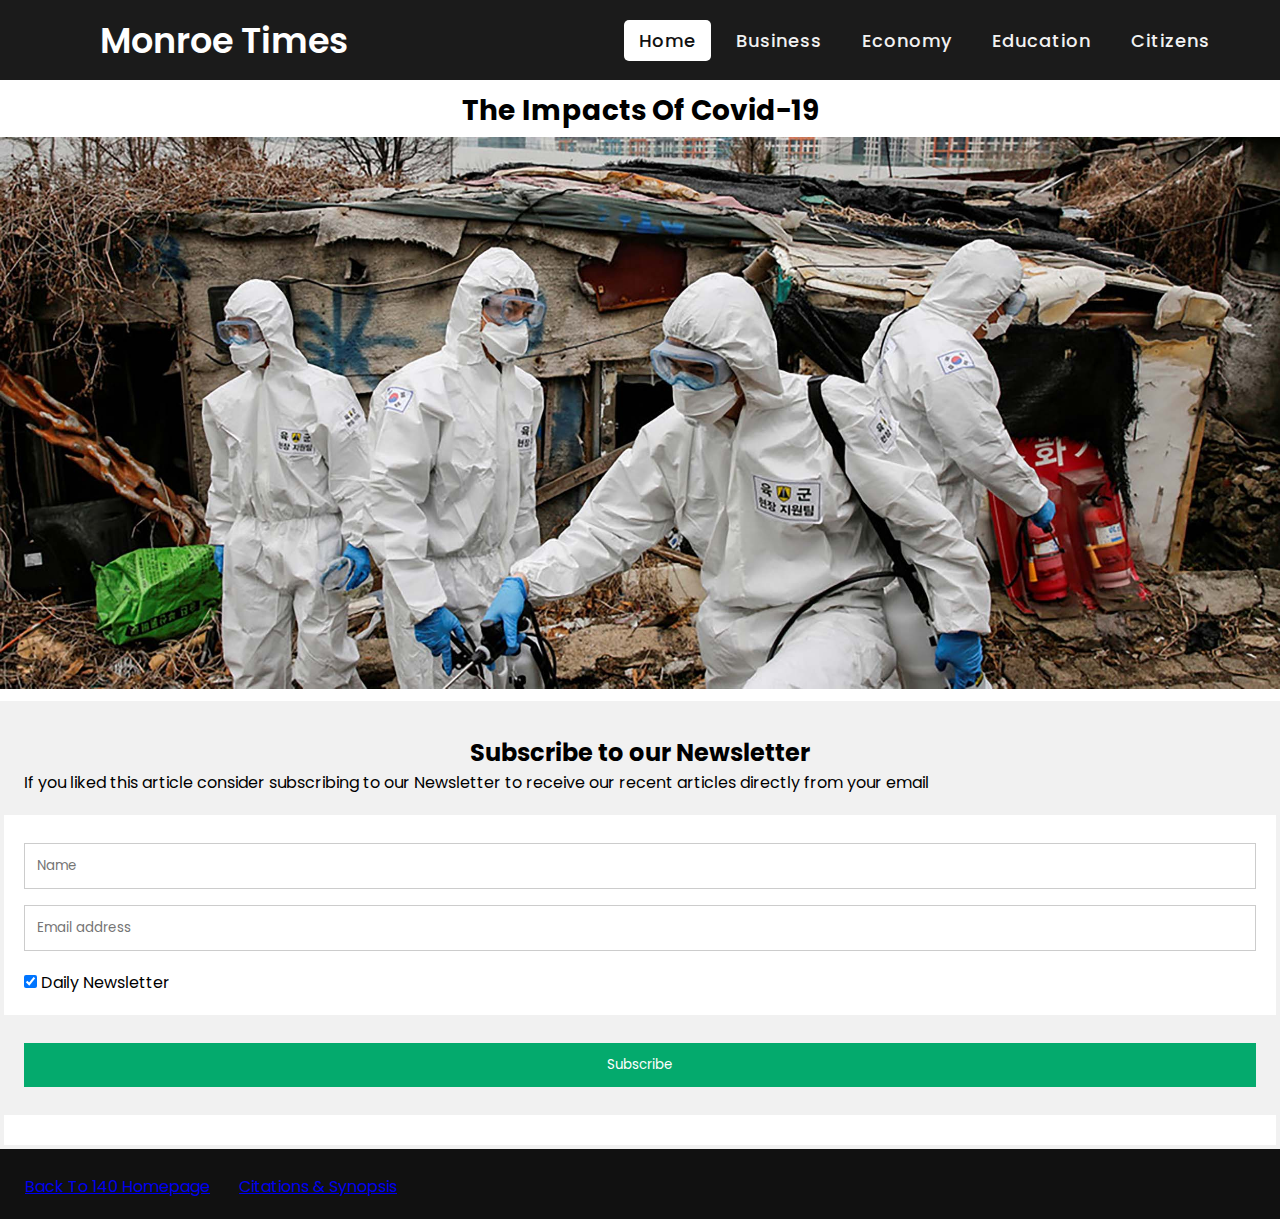
<file: index.html>
<!DOCTYPE html>
<html lang="en">
   <head>
      <meta charset="utf-8">
      <title>Impacts Of Covid Homepage</title>
      <meta name="viewport" content="width=device-width, initial-scale=1.0">
      <link rel="stylesheet" href="assets/css/styles.css">
      <link rel="stylesheet" href="https://cdnjs.cloudflare.com/ajax/libs/font-awesome/5.15.3/css/all.min.css">
   </head>

   <body>
      <nav>
         <div class="logo">
            Monroe Times
         </div>
         <input type="checkbox" id="click" class="menu_Checkbox">
         <label for="click" class="menu-btn">
            <i class="fas fa-bars"></i>
         </label>
         <ul>
            <li><a class="active" href="#">Home</a></li>
            <li><a href="Business/index.html">Business</a></li>
            <li><a href="Economy/index.html">Economy</a></li>
            <li><a href="Education/index.html">Education</a></li>
            <li><a href="Citizens/index.html">Citizens</a></li>
         </ul>
      </nav>

      <div>
         <h1 class="title">The Impacts Of Covid-19</h1>
         <picture>
            <img src="assets/images/main.jpeg" alt="The Impacts Of A Major Disease" class="responsive">
         </picture>
      </div>

      <form action="Subsc.php" method="post">
         <div class="containerSub">
            <h2>Subscribe to our Newsletter</h2>
            <p>If you liked this article consider subscribing to our Newsletter to receive our recent articles directly from your email</p>
         </div>
         <div class="containerSub" style="background-color:white">
            <input type="text" placeholder="Name" name="name" required>
            <input type="text" placeholder="Email address" name="email" required>
            <label>
               <input type="checkbox" checked="checked" name="subscribe"> Daily Newsletter
            </label>
         </div>
         <div class="containerSub">
            <input type="submit" value="Subscribe">
         </div>
      </form>

      <footer>
         <button onclick="topFunction()" id="myBtn" title="Go to top">Top</button>
         <script>
            // Get the button
            let mybutton = document.getElementById("myBtn");
            // When the user scrolls down 20px from the top of the document, show the button
            window.onscroll = function() {scrollFunction()};
            function scrollFunction() {
              if (document.body.scrollTop > 20 || document.documentElement.scrollTop > 20) {
                mybutton.style.display = "block";
              } else {
                mybutton.style.display = "none";
              }
            }
            // When the user clicks on the button, scroll to the top of the document
            function topFunction() {
              document.body.scrollTop = 0;
              document.documentElement.scrollTop = 0;
            }
         </script>
         
         <div class="Home">
            <ul>
               <li class="SecretLink"><a href="../../140_Homepage/index.html">Back To 140 Homepage</a></li>
               <li class="SecretLink"><a href="Citations_Synopsis/index.html">Citations & Synopsis</a></li>
            </ul>
         </div>
      </footer>
   </body>
</html>
</file>
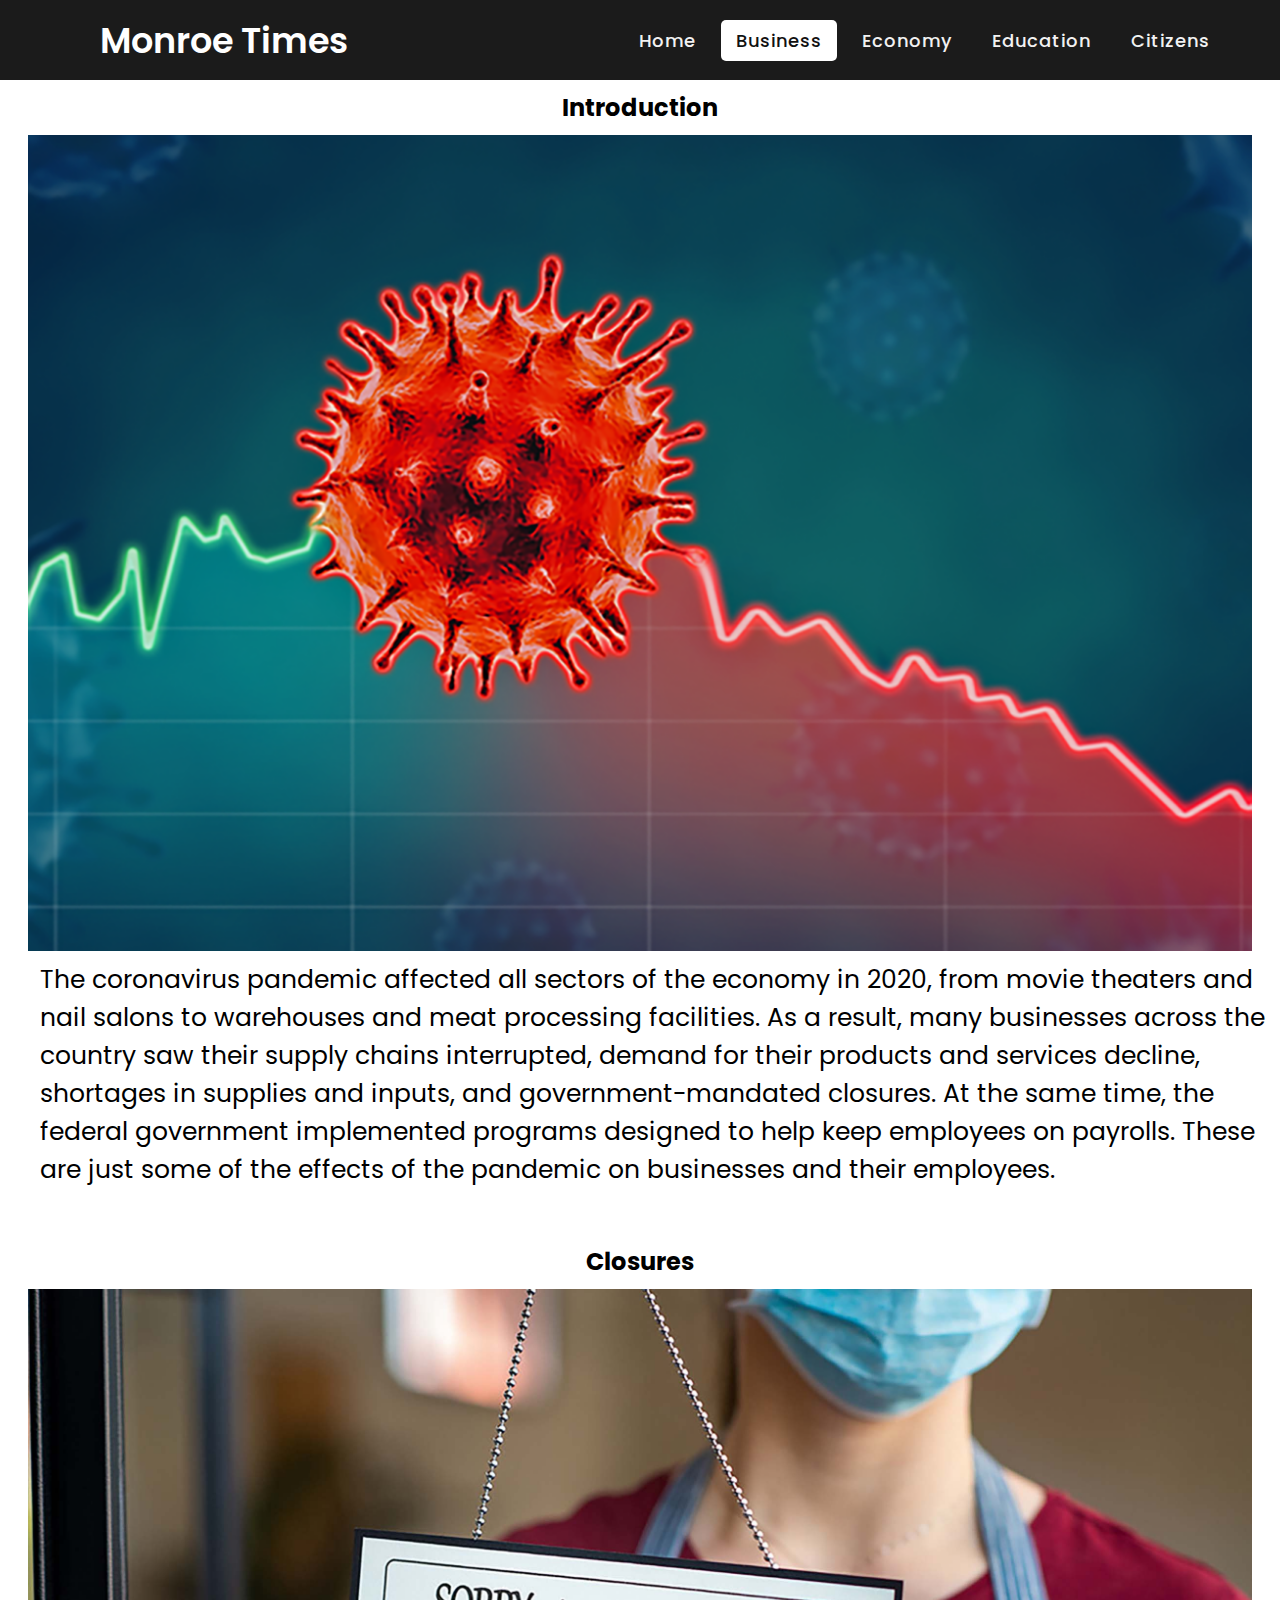
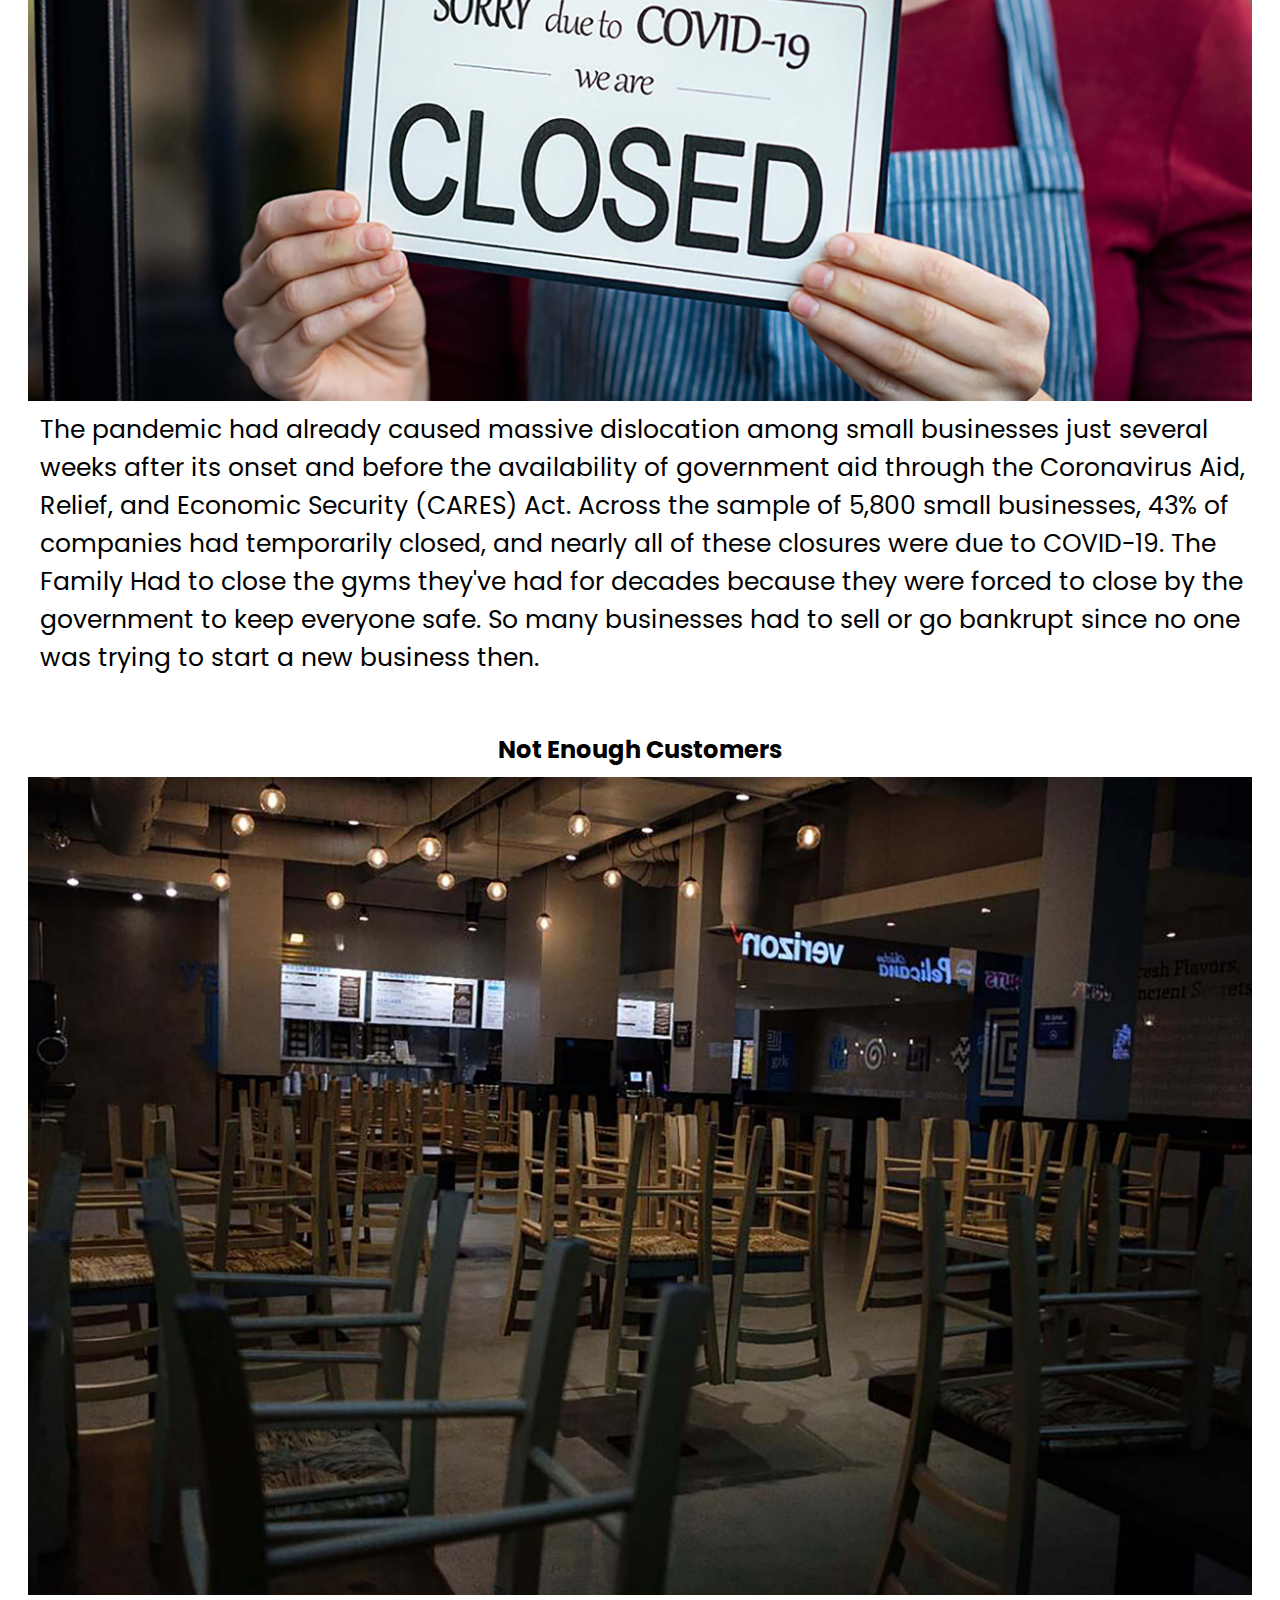
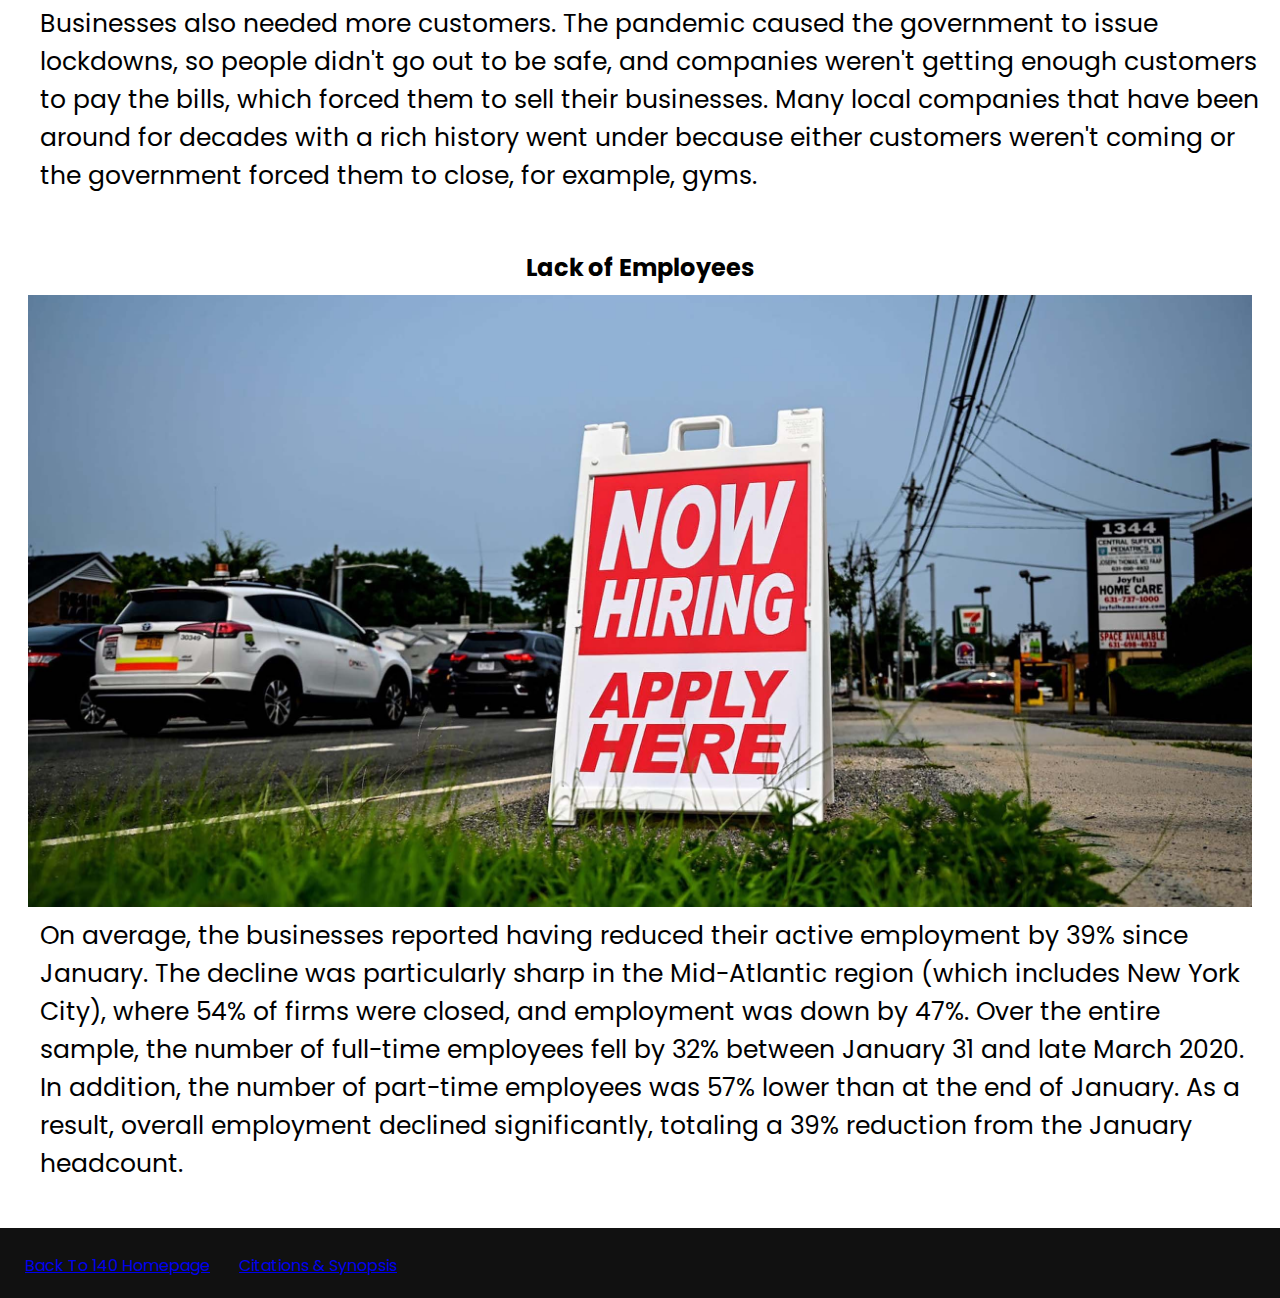
<file: Business/index.html>
<!DOCTYPE html>
<html lang="en">
   <head>
      <meta charset="utf-8">
      <title>Impacts Of Covid On Businesses</title>
      <meta name="viewport" content="width=device-width, initial-scale=1.0">
      <link rel="stylesheet" href="../assets/css/styles.css">
      <link rel="stylesheet" href="https://cdnjs.cloudflare.com/ajax/libs/font-awesome/5.15.3/css/all.min.css">
   </head>
  
   <body>
      <nav>
         <div class="logo">
            Monroe Times
         </div>
         <input type="checkbox" id="click" class="menu_Checkbox">
         <label for="click" class="menu-btn">
         <i class="fas fa-bars"></i>
         </label>
         <ul>
            <li><a href="../index.html">Home</a></li>
            <li><a class="active" href="#">Business</a></li>
            <li><a href="../Economy/index.html">Economy</a></li>
            <li><a href="../Education/index.html">Education</a></li>
            <li><a href="../Citizens/index.html">Citizens</a></li>
         </ul>
      </nav>

      <h2>Introduction</h2>
      <div class='business'>
         <img src="../assets/images/market.jpeg" alt="">
         <p>
            The coronavirus pandemic affected all sectors of the economy in 2020, from movie theaters and 
            nail salons to warehouses and meat processing facilities. As a result, many businesses across 
            the country saw their supply chains interrupted, demand for their products and services decline, 
            shortages in supplies and inputs, and government-mandated closures. At the same time, the federal 
            government implemented programs designed to help keep employees on payrolls. These are just some 
            of the effects of the pandemic on businesses and their employees.
         </p>
      </div>
      <h2>Closures</h2>
      <div class="closures">
         <img src="../assets/images/closure.jpeg" alt="">
         <p>
            The pandemic had already caused massive dislocation among small businesses just several weeks after 
            its onset and before the availability of government aid through the Coronavirus Aid, Relief, and 
            Economic Security (CARES) Act. Across the sample of 5,800 small businesses, 43% of companies had 
            temporarily closed, and nearly all of these closures were due to COVID-19. ​​The Family Had to close 
            the gyms they've had for decades because they were forced to close by the government to keep everyone 
            safe. So many businesses had to sell or go bankrupt since no one was trying to start a new business then.
         </p>
      </div>
      <h2>Not Enough Customers</h2>
      <div class="customers">
         <img src="../assets/images/customers.jpeg" alt="">
         <p>
            Businesses also needed more customers. The pandemic caused the government to issue lockdowns, so people 
            didn't go out to be safe, and companies weren't getting enough customers to pay the bills, which forced 
            them to sell their businesses. Many local companies that have been around for decades with a rich history 
            went under because either customers weren't coming or the government forced them to close, for example, gyms. 
         </p>
      </div>
      <h2>Lack of Employees</h2>
      <div class="employees">
         <img src="../assets/images/employees.jpeg" alt="">
         <p>
            On average, the businesses reported having reduced their active employment by 39% since January. The decline 
            was particularly sharp in the Mid-Atlantic region (which includes New York City), where 54% of firms were 
            closed, and employment was down by 47%. Over the entire sample, the number of full-time employees fell by 
            32% between January 31 and late March 2020. In addition, the number of part-time employees was 57% lower 
            than at the end of January. As a result, overall employment declined significantly, totaling a 39% reduction 
            from the January headcount.
         </p>
      </div>

      <footer>
         <button onclick="topFunction()" id="myBtn" title="Go to top">Top</button>
         <script>
            let mybutton = document.getElementById("myBtn");
            window.onscroll = function() {scrollFunction()};
            function scrollFunction() {
              if (document.body.scrollTop > 20 || document.documentElement.scrollTop > 20) {
                mybutton.style.display = "block";
              } else {
                mybutton.style.display = "none";
              }
            }
            function topFunction() {
              document.body.scrollTop = 0;
              document.documentElement.scrollTop = 0;
            }
         </script>

         <div class="Home">
            <ul>
               <li class="SecretLink"><a href="../../../140_Homepage/index.html">Back To 140 Homepage</a></li>
               <li class="SecretLink"><a href="../Citations_Synopsis/index.html">Citations & Synopsis</a></li>
            </ul>
         </div>
      </footer>
   </body>
</html>
</file>
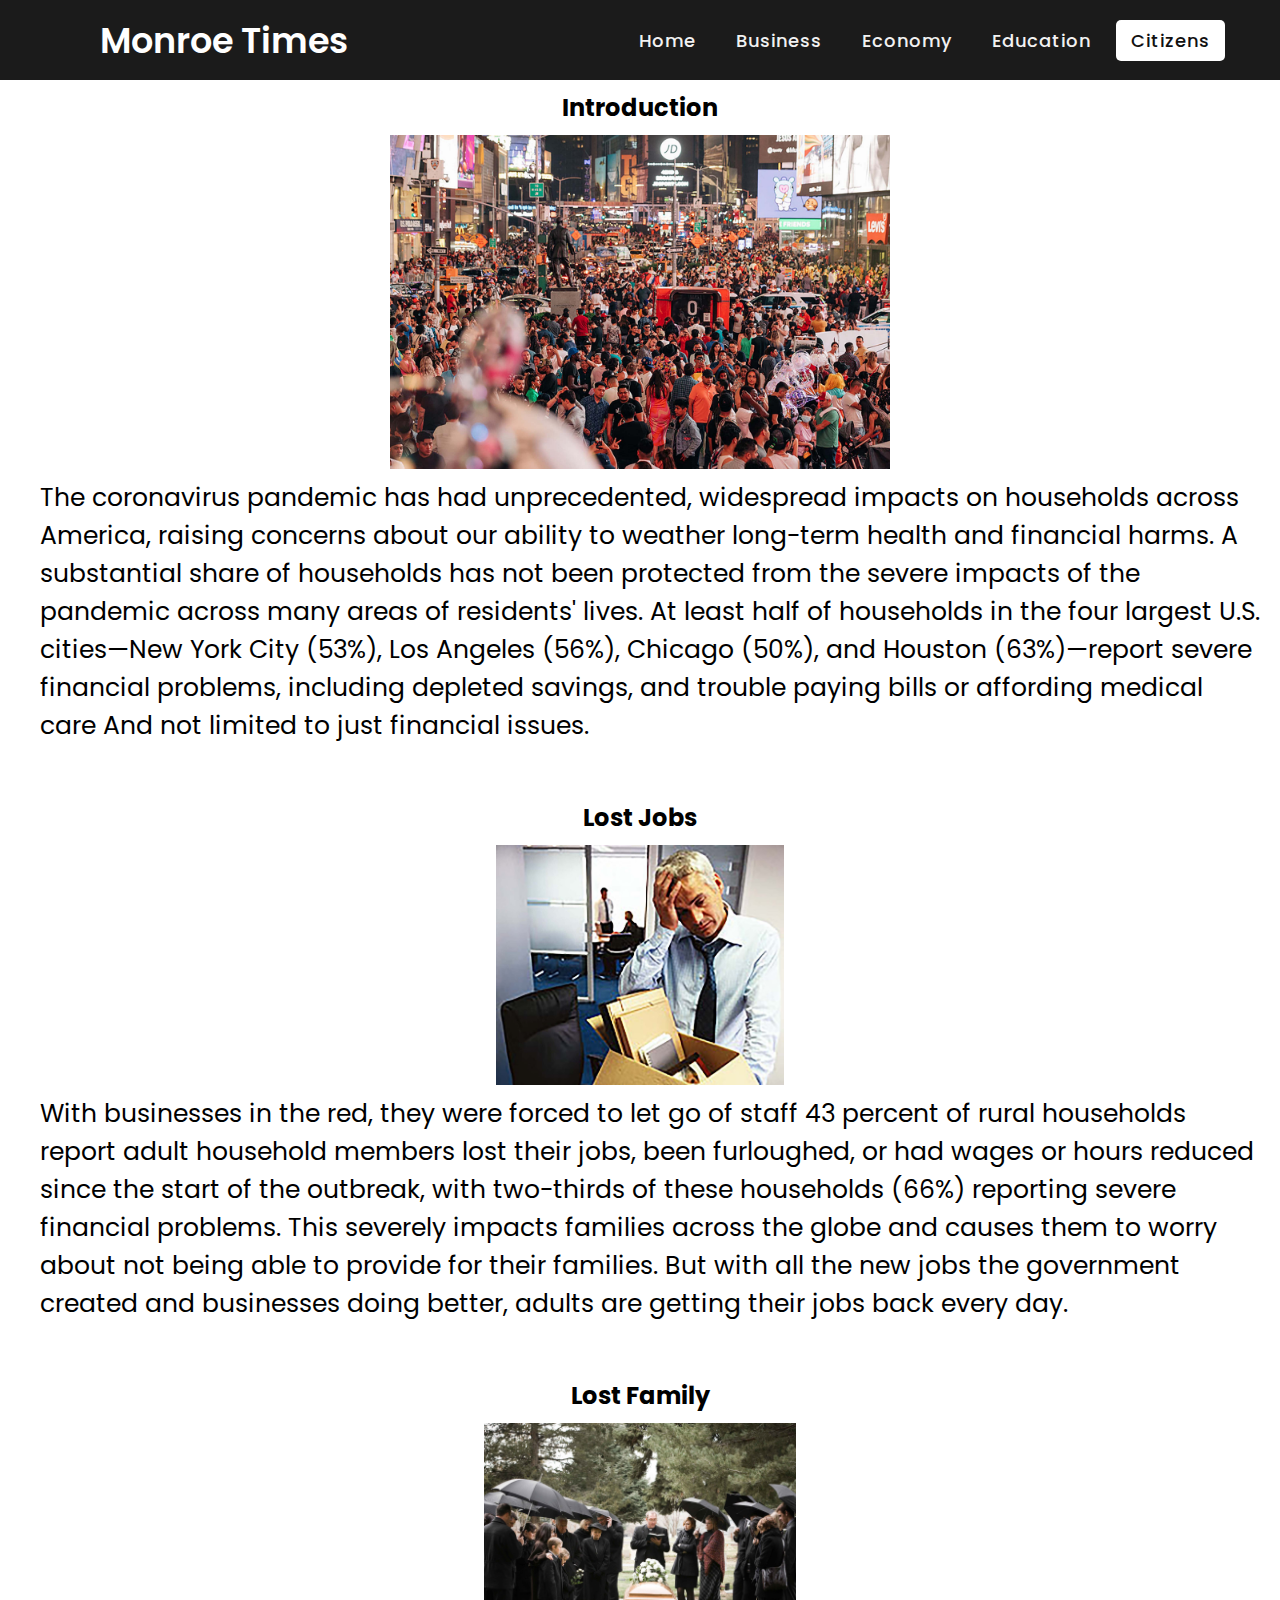
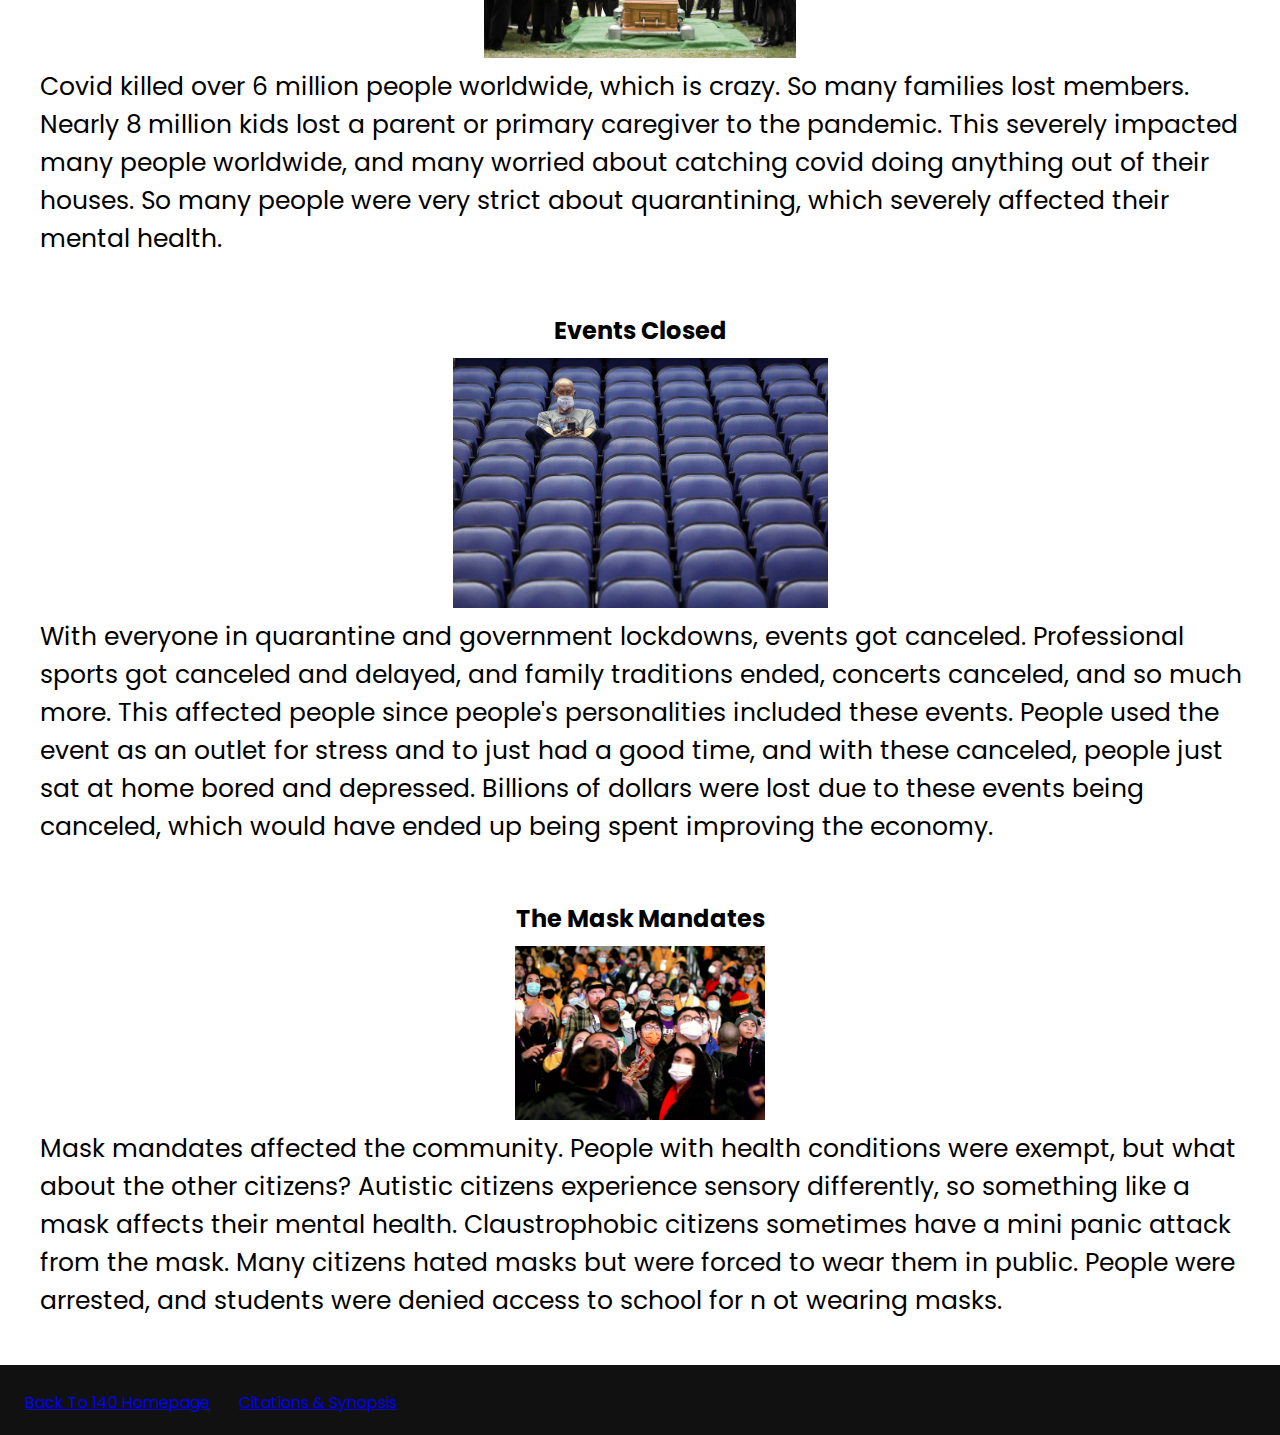
<file: Citizens/index.html>
<!DOCTYPE html>
<html lang="en">
   <head>
      <meta charset="utf-8">
      <title>Impacts Of Covid On Citizens</title>
      <meta name="viewport" content="width=device-width, initial-scale=1.0">
      <link rel="stylesheet" href="../assets/css/styles.css">
      <link rel="stylesheet" href="https://cdnjs.cloudflare.com/ajax/libs/font-awesome/5.15.3/css/all.min.css">
   </head>

   <body>
      <nav>
         <div class="logo">
            Monroe Times
         </div>
         <input type="checkbox" id="click" class="menu_Checkbox">
         <label for="click" class="menu-btn">
         <i class="fas fa-bars"></i>
         </label>
         <ul>
            <li><a href="../index.html">Home</a></li>
            <li><a href="../Business/index.html">Business</a></li>
            <li><a href="../Economy/index.html">Economy</a></li>
            <li><a href="../Education/index.html">Education</a></li>
            <li><a class="active" href="#">Citizens</a></li>
         </ul>
      </nav>

      <h2>Introduction</h2>
      <div class='intro'>
         <img src="../assets/images/citizens_intro.jpeg" alt="">
         <p>
            The coronavirus pandemic has had unprecedented, widespread impacts on households across America, 
            raising concerns about our ability to weather long-term health and financial harms. A substantial 
            share of households has not been protected from the severe impacts of the pandemic across many areas 
            of residents' lives. At least half of households in the four largest U.S. cities—New York City (53%), 
            Los Angeles (56%), Chicago (50%), and Houston (63%)—report severe financial problems, including depleted 
            savings, and trouble paying bills or affording medical care And not limited to just financial issues.
         </p>
      </div>

      <h2>Lost Jobs</h2>
      <div class="jobs">
         <img src="../assets/images/Lost_Jobs.jpeg" alt="">
         <p>
            With businesses in the red, they were forced to let go of staff 43 percent of rural households report 
            adult household members lost their jobs, been furloughed, or had wages or hours reduced since the start 
            of the outbreak, with two-thirds of these households (66%) reporting severe financial problems. This 
            severely impacts families across the globe and causes them to worry about not being able to provide for 
            their families. But with all the new jobs the government created and businesses doing better, adults are
            getting their jobs back every day.
         </p>
      </div>
      
      <h2>Lost Family</h2>
      <div class="family">
         <img src="../assets/images/Lost_Family.jpeg" alt="">
         <p>
            Covid killed over 6 million people worldwide, which is crazy. So many families lost members. Nearly 8 
            million kids lost a parent or primary caregiver to the pandemic. This severely impacted many people 
            worldwide, and many worried about catching covid doing anything out of their houses. So many people 
            were very strict about quarantining, which severely affected their mental health.
         </p>
      </div>

      <h2>Events Closed</h2>
      <div class="events">
         <img src="../assets/images/Empty_Stadium.jpeg" alt="">
         <p>
            With everyone in quarantine and government lockdowns, events got canceled. Professional sports got canceled 
            and delayed, and family traditions ended, concerts canceled, and so much more. This affected people since 
            people's personalities included these events. People used the event as an outlet for stress and to just had 
            a good time, and with these canceled, people just sat at home bored and depressed. Billions of dollars were 
            lost due to these events being canceled, which would have ended up being spent improving the economy.
         </p>
      </div>

      <h2>The Mask Mandates</h2>
      <div class="masks">
         <img src="../assets/images/Mask_Mandates.jpeg" alt="">
         <p>
            Mask mandates affected the community. People with health conditions were exempt, but what about the other 
            citizens? Autistic citizens experience sensory differently, so something like a mask affects their mental 
            health. Claustrophobic citizens sometimes have a mini panic attack from the mask. Many citizens hated masks 
            but were forced to wear them in public. People were arrested, and students were denied access to school for n
            ot wearing masks.
         </p>
      </div>
      <footer>
         <button onclick="topFunction()" id="myBtn" title="Go to top">Top</button>
         <script>
            let mybutton = document.getElementById("myBtn");
            window.onscroll = function() {scrollFunction()};
            function scrollFunction() {
              if (document.body.scrollTop > 20 || document.documentElement.scrollTop > 20) {
                mybutton.style.display = "block";
              } else {
                mybutton.style.display = "none";
              }
            }
            function topFunction() {
              document.body.scrollTop = 0;
              document.documentElement.scrollTop = 0;
            }
         </script>
        
         <div class="Home">
            <ul>
               <li class="SecretLink"><a href="../../../140_Homepage/index.html">Back To 140 Homepage</a></li>
               <li class="SecretLink"><a href="../Citations_Synopsis/index.html">Citations & Synopsis</a></li>
            </ul>
         </div>
      </footer>
   </body>
</html>
</file>
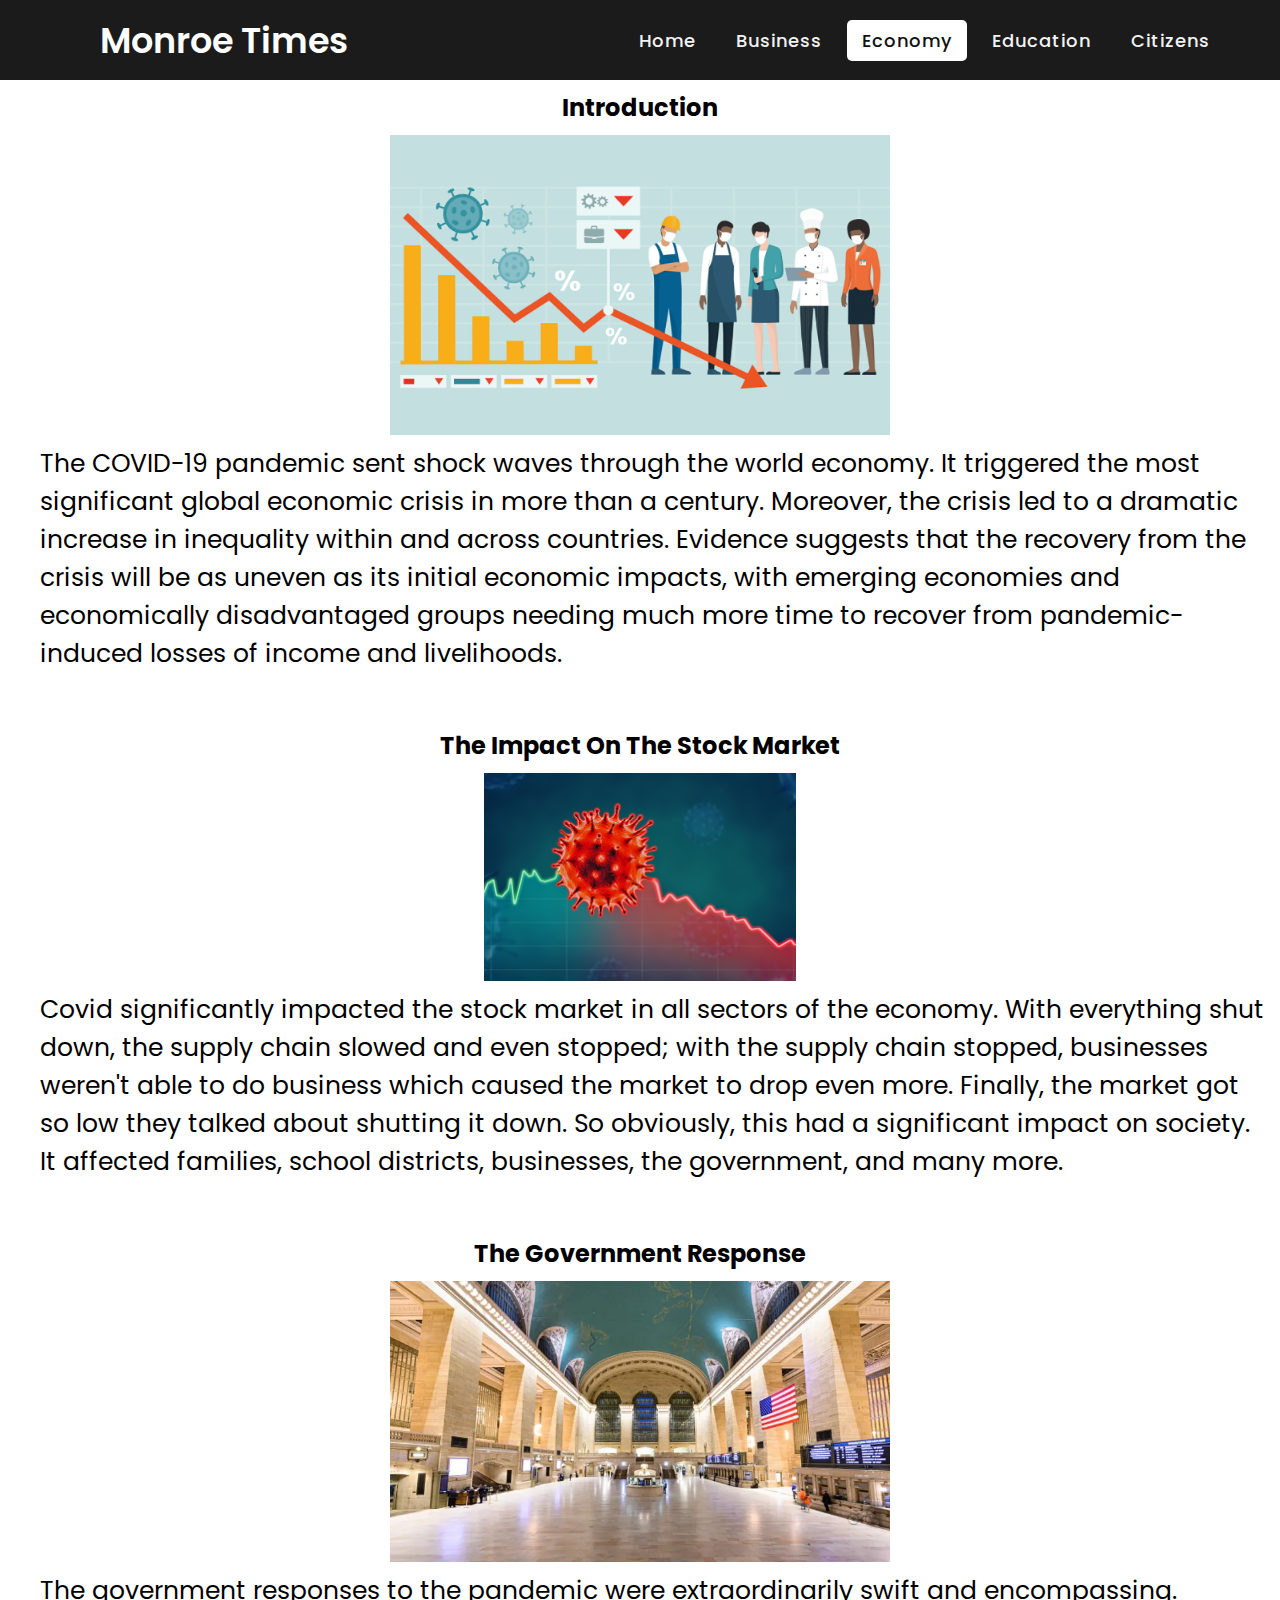
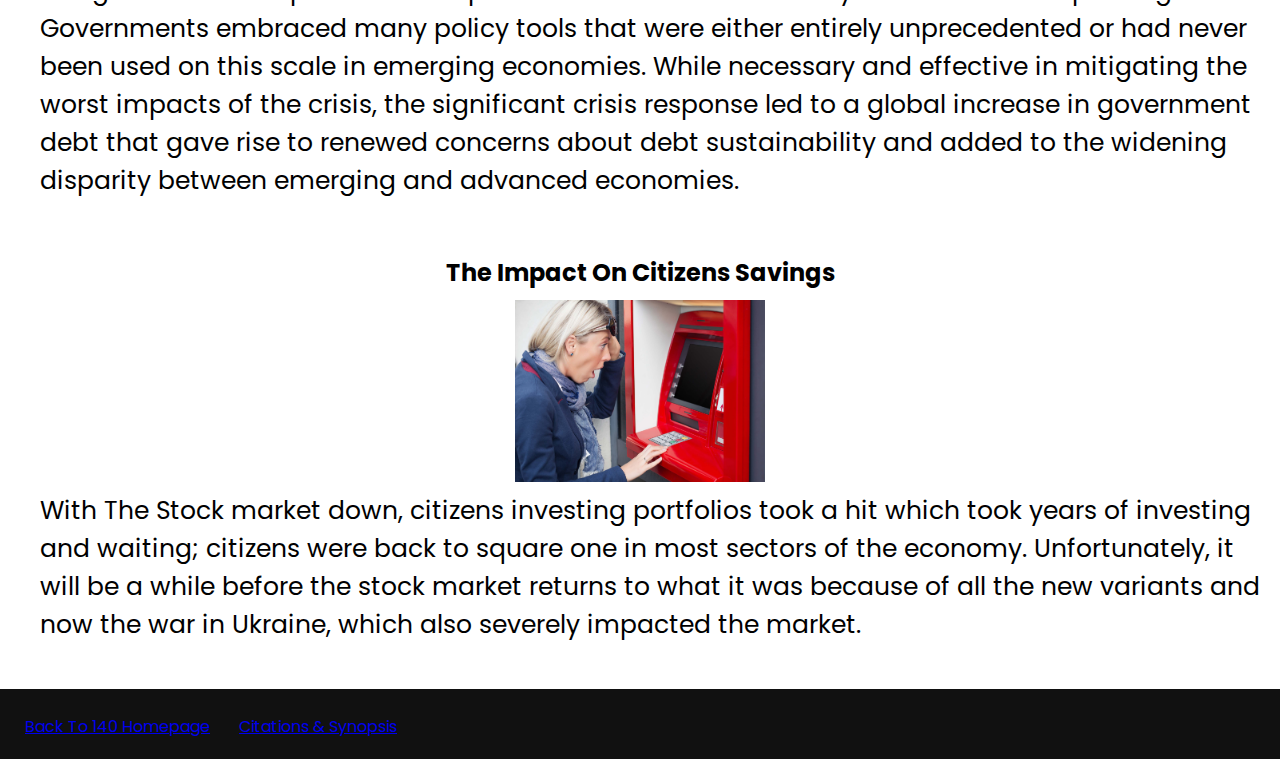
<file: Economy/index.html>
<!DOCTYPE html>
<html lang="en">
   <head>
      <meta charset="utf-8">
      <title>Impacts Of Covid On The Economy</title>
      <meta name="viewport" content="width=device-width, initial-scale=1.0">
      <link rel="stylesheet" href="../assets/css/styles.css">
      <link rel="stylesheet" href="https://cdnjs.cloudflare.com/ajax/libs/font-awesome/5.15.3/css/all.min.css">
   </head>

   <body>
      <nav>
         <div class="logo">
            Monroe Times
         </div>
         <input type="checkbox" id="click" class="menu_Checkbox">
         <label for="click" class="menu-btn">
         <i class="fas fa-bars"></i>
         </label>
         <ul>
            <li><a href="../index.html">Home</a></li>
            <li><a href="../Business/index.html">Business</a></li>
            <li><a class="active" href="#">Economy</a></li>
            <li><a href="../Education/index.html">Education</a></li>
            <li><a href="..//Citizens/index.html">Citizens</a></li>
         </ul>
      </nav>

      <h2>Introduction</h2>
      <div class='econ'>
         <img src="../assets/images/econ.jpeg" alt="">
         <p>
            The COVID-19 pandemic sent shock waves through the world economy. It triggered the most significant 
            global economic crisis in more than a century. Moreover, the crisis led to a dramatic increase in 
            inequality within and across countries. Evidence suggests that the recovery from the crisis will be 
            as uneven as its initial economic impacts, with emerging economies and economically disadvantaged groups 
            needing much more time to recover from pandemic-induced losses of income and livelihoods.
         </p>
      </div>
      <h2>The Impact On The Stock Market</h2>
      <div class="market">
         <img src="../assets/images/market.jpeg" alt="">
         <p>
            Covid significantly impacted the stock market in all sectors of the economy. With everything shut down, 
            the supply chain slowed and even stopped; with the supply chain stopped, businesses weren't able to do 
            business which caused the market to drop even more. Finally, the market got so low they talked about 
            shutting it down. So obviously, this had a significant impact on society. It affected families, school 
            districts, businesses, the government, and many more. 
         </p>
      </div>
      <h2>The Government Response</h2>
      <div class="gov">
         <img src="../assets/images/gov.jpeg" alt="">
         <p>
            The government responses to the pandemic were extraordinarily swift and encompassing. Governments embraced 
            many policy tools that were either entirely unprecedented or had never been used on this scale in emerging 
            economies. While necessary and effective in mitigating the worst impacts of the crisis, the significant crisis 
            response led to a global increase in government debt that gave rise to renewed concerns about debt sustainability 
            and added to the widening disparity between emerging and advanced economies.
         </p>
      </div>
      <h2>The Impact On Citizens Savings</h2>
      <div class="savings">
         <img src="../assets/images/savings.jpeg" alt="">
         <p>
            With The Stock market down, citizens investing portfolios took a hit which took years of investing and waiting; 
            citizens were back to square one in most sectors of the economy. Unfortunately, it will be a while before the 
            stock market returns to what it was because of all the new variants and now the war in Ukraine, which also
             severely impacted the market. 
         </p>
      </div>
      <footer>
         <button onclick="topFunction()" id="myBtn" title="Go to top">Top</button>
         <script>
            let mybutton = document.getElementById("myBtn");
            window.onscroll = function() {scrollFunction()};
            function scrollFunction() {
              if (document.body.scrollTop > 20 || document.documentElement.scrollTop > 20) {
                mybutton.style.display = "block";
              } else {
                mybutton.style.display = "none";
              }
            }
            function topFunction() {
              document.body.scrollTop = 0;
              document.documentElement.scrollTop = 0;
            }
         </script>
      
         <div class="Home">
            <ul>
               <li class="SecretLink"><a href="../../../140_Homepage/index.html">Back To 140 Homepage</a></li>
               <li class="SecretLink"><a href="../Citations_Synopsis/index.html">Citations & Synopsis</a></li>
            </ul>
         </div>
      </footer>
   </body>
</html>
</file>
<file: assets/css/styles.css>
@import url('https://fonts.googleapis.com/css?family=Poppins:400,500,600,700&display=swap');
/* Nav Bar Styling Code */
*{
  margin: 0;
  padding: 0;
  box-sizing: border-box;
  font-family: 'Poppins', sans-serif;
} 
nav{
  display: flex;
  height: 80px;
  width: 100%;
  background: #1b1b1b;
  align-items: center;
  justify-content: space-between;
  padding: 0 50px 0 100px;
  flex-wrap: wrap;
}
nav .logo{
  color: #fff;
  font-size: 35px;
  font-weight: 600;
}
nav ul{
  display: flex;
  flex-wrap: wrap;
  list-style: none;
}
nav ul li{
  margin: 0 5px;
}
nav ul li a{
  color: #f2f2f2;
  text-decoration: none;
  font-size: 18px;
  font-weight: 500;
  padding: 8px 15px;
  border-radius: 5px;
  letter-spacing: 1px;
  transition: all 0.3s ease;
}
nav ul li a.active,
nav ul li a:hover{
  color: #111;
  background: #fff;
}
nav .menu-btn i{
  color: #fff;
  font-size: 22px;
  cursor: pointer;
  display: none;
}
.menu_Checkbox {
  display: none;
}
@media (max-width: 1000px){
  nav{
    padding: 0 40px 0 50px;
  }
}
@media (max-width: 920px) {
  nav .menu-btn i{
    display: block;
  }
  #click:checked ~ .menu-btn i:before{
    content: "\f00d";
  }
  nav ul{
    position: fixed;
    top: 80px;
    left: -100%;
    background: #111;
    height: 100vh;
    width: 100%;
    text-align: center;
    display: block;
    transition: all 0.3s ease;
  }
  #click:checked ~ ul{
    left: 0;
  }
  nav ul li{
    width: 100%;
    margin: 40px 0;
  }
  nav ul li a{
    width: 100%;
    margin-left: -100%;
    display: block;
    font-size: 20px;
    transition: 0.6s cubic-bezier(0.68, -0.55, 0.265, 1.55);
  }
  #click:checked ~ ul li a{
    margin-left: 0px;
  }
  nav ul li a.active,
  nav ul li a:hover{
    background: none;
    color: cyan;
  }
}
.content{
  position: absolute;
  top: 50%;
  left: 50%;
  transform: translate(-50%, -50%);
  text-align: center;
  z-index: -1;
  width: 100%;
  padding: 0 30px;
  color: #1b1b1b;
}
.content div{
  font-size: 40px;
  font-weight: 700;
}
/* END OF Nav Bar Styling Code */
/* Back To Top Styling Code */
#myBtn {
  display: none; /* Hidden by default */
  position: fixed; /* Fixed/sticky position */
  bottom: 20px; /* Place the button at the bottom of the page */
  right: 30px; /* Place the button 30px from the right */
  z-index: 99; /* Make sure it does not overlap */
  border: none; /* Remove borders */
  outline: none; /* Remove outline */
  background-color: red; /* Set a background color */
  color: white; /* Text color */
  cursor: pointer; /* Add a mouse pointer on hover */
  padding: 15px; /* Some padding */
  border-radius: 10px; /* Rounded corners */
  font-size: 18px; /* Increase font size */
}
#myBtn:hover {
  background-color: #555; /* Add a dark-grey background on hover */
}
/* END OF Back To Top Styling Code */


/* News Letter */
/* Style the form element with a border around it */
form {
  border: 4px solid #f1f1f1;
  padding-bottom: 30px;
}
/* Add some padding and a grey background color to containers */
.containerSub {
  padding: 20px;
  background-color: #f1f1f1;
}
/* Style the input elements and the submit button */
input[type=text], input[type=submit] {
  width: 100%;
  padding: 12px;
  margin: 8px 0;
  display: inline-block;
  border: 1px solid #ccc;
  box-sizing: border-box;
}
/* Add margins to the checkbox */
input[type=checkbox] {
  margin-top: 16px;
}
/* Style the submit button */
input[type=submit] {
  background-color: #04AA6D;
  color: white;
  border: none;
}
input[type=submit]:hover {
  opacity: 0.8;
}
/* End Of New Letter */


/* Homepage Styling Code */
h1 {
  font-size: 28px;
  text-align: center;
  color: black;
  padding-top: 10px;  
}
h2 {
  font-size: 24px;
  text-align: center;
  color: black;
  padding-top: 10px;  
}
@media (max-width: 1600px){
  .responsive {
    width: 100%;
    height: 100%;
    padding-top: 5px;
    padding-bottom: 5px;
  }
  footer {
    padding-top: 25px;
    background-color: #111;
  }
}
@media (max-width: 920px) {
  .responsive {
    width: 100%;
    height: 100%;
    padding-top: 5px;
    padding-bottom: 5px;
  }
  footer {
    padding-top: 25px;
    background-color: #111;
  }
}
body {
  max-width: 100%;
  max-height: 100%;
}
.Home li {
  padding-left: 25px;
  padding-bottom: 20px;
}
.articles{
  padding-bottom: 0px;
}
/* END OF Body Styling Code */



/* Citizen */
@media (max-width: 1367px){
  .intro {
    display: flex;
    align-items: center;
    flex-direction: column;
    padding-top: 10px;
    padding-left: 15px;
    padding-right: 15px;
    padding-bottom: 45px;
  }
  .intro img {
    width: 98%;
    padding-bottom: 10px;
  }
  .intro p {
    margin-left: 1em;
    font-size: 25px;
  }
  .jobs {
    display: flex;
    align-items: center;
    flex-direction: column;
    padding-top: 10px;
    padding-left: 15px;
    padding-right: 15px;
    padding-bottom: 45px;
  }
  .jobs img {
    width: 98%;
    padding-bottom: 10px;
  }
  .jobs p {
    margin-left: 1em;
    font-size: 25px;
  }
  .events {
    display: flex;
    align-items: center;
    flex-direction: column;
    padding-top: 10px;
    padding-left: 15px;
    padding-right: 15px;
    padding-bottom: 45px;
  }
  .events img {
    max-width: 98%;
    padding-bottom: 10px;
  }
  .events p {
    margin-left: 1em;
    font-size: 25px;
  }
  .family {
    display: flex;
    align-items: center;
    flex-direction: column;
    padding-top: 10px;
    padding-left: 15px;
    padding-right: 15px;
    padding-bottom: 45px;
  }
  .family img {
    max-width: 98%;
    padding-bottom: 10px;
  }
  .family p {
    margin-left: 1em;
    font-size: 20px;
  }
  .masks {
    display: flex;
    align-items: center;
    flex-direction: column;
    padding-top: 10px;
    padding-left: 15px;
    padding-right: 15px;
    padding-bottom: 45px;
  }
  .masks img {
    max-width: 98%;
    padding-bottom: 10px;
  }
  .masks p {
    margin-left: 1em;
    font-size: 25px;
  }
}
@media (max-width: 2500px){
  .intro {
    display: flex;
    align-items: center;
    padding-top: 10px;
    padding-left: 15px;
    padding-right: 15px;
    padding-bottom: 45px;
  }
  .intro img {
    max-width: 40%;
    padding-bottom: 10px;
  }
  .intro p {
    margin-left: 1em;
    font-size: 25px;
  }
  .jobs {
    display: flex;
    align-items: center;
    padding-top: 10px;
    padding-left: 15px;
    padding-right: 15px;
    padding-bottom: 45px;
  }
  .jobs img {
    max-width: 23%;
    padding-bottom: 10px;
  }
  .jobs p {
    margin-left: 1em;
    font-size: 25px;
  }
  .events {
    display: flex;
    align-items: center;
    padding-top: 10px;
    padding-left: 15px;
    padding-right: 15px;
    padding-bottom: 45px;
  }
  .events img {
    max-width: 30%;
    padding-bottom: 10px;
  }
  .events p {
    margin-left: 1em;
    font-size: 25px;
  }
  .family {
    display: flex;
    align-items: center;
    padding-top: 10px;
    padding-left: 15px;
    padding-right: 15px;
    padding-bottom: 45px;
  }
  .family img {
    max-width: 25%;
    padding-bottom: 10px;
  }
  .family p {
    margin-left: 1em;
    font-size: 25px;
  }
  .masks {
    display: flex;
    align-items: center;
    padding-top: 10px;
    padding-left: 15px;
    padding-right: 15px;
    padding-bottom: 45px;
  }
  .masks img {
    max-width: 20%;
    padding-bottom: 10px;
  }
  .masks p {
    margin-left: 1em;
    font-size: 25px;
  }
}
/* End Of Citizen */

/* Education */
@media (max-width: 2500px){
  .edu {
    display: flex;
    align-items: center;
    padding-top: 10px;
    padding-left: 15px;
    padding-right: 15px;
    padding-bottom: 45px;
  }
  .edu img {
    max-width: 55%;
    padding-bottom: 10px;
  }
  .edu p {
    margin-left: 1em;
    font-size: 25px;
  }
  .health {
    display: flex;
    align-items: center;
    flex-direction: column;
    padding-top: 10px;
    padding-left: 15px;
    padding-right: 15px;
    padding-bottom: 45px;
  }
  .health img {
    max-width: 98%;
    padding-bottom: 10px;
  }
  .health p {
    margin-left: 1em;
    font-size: 25px;
  }
  .future {
    display: flex;
    align-items: center;
    flex-direction: column;
    padding-top: 10px;
    padding-left: 15px;
    padding-right: 15px;
    padding-bottom: 45px;
  }
  .future img {
    max-width: 98%;
    padding-bottom: 10px;
  }
  .future p {
    margin-left: 1em;
    font-size: 25px;
  }
  .learning {
    display: flex;
    align-items: center;
    padding-top: 10px;
    padding-left: 15px;
    padding-right: 15px;
    padding-bottom: 45px;
  }
  .learning img {
    max-width: 40%;
    padding-bottom: 10px;
  }
  .learning p {
    margin-left: 1em;
    font-size: 25px;
  }
}
@media (max-width: 1367px){
  .edu {
    display: flex;
    align-items: center;
    flex-direction: column;
    padding-top: 10px;
    padding-left: 15px;
    padding-right: 15px;
    padding-bottom: 45px;
  }
  .edu img {
    max-width: 98%;
    padding-bottom: 10px;
  }
  .edu p {
    margin-left: 1em;
    font-size: 20px;
  }
  .health {
    display: flex;
    align-items: center;
    flex-direction: column;
    padding-top: 10px;
    padding-left: 15px;
    padding-right: 15px;
    padding-bottom: 45px;
  }
  .health img {
    max-width: 98%;
    padding-bottom: 10px;
  }
  .health p {
    margin-left: 1em;
    font-size: 20px;
  }
  .future {
    display: flex;
    align-items: center;
    flex-direction: column;
    padding-top: 10px;
    padding-left: 15px;
    padding-right: 15px;
    padding-bottom: 45px;
  }
  .future img {
    max-width: 98%;
    padding-bottom: 10px;
  }
  .future p {
    margin-left: 1em;
    font-size: 25px;
  }
  .learning {
    display: flex;
    align-items: center;
    flex-direction: column;
    padding-top: 10px;
    padding-left: 15px;
    padding-right: 15px;
    padding-bottom: 45px;
  }
  .learning img {
    max-width: 98%;
    padding-bottom: 10px;
  }
  .learning p {
    margin-left: 1em;
    font-size: 25px;
  }
}
/* End Of Education */

/* Economy */
@media (max-width: 1367px){
  .econ {
    display: flex;
    align-items: center;
    flex-direction: column;
    padding-top: 10px;
    padding-left: 15px;
    padding-right: 15px;
    padding-bottom: 45px;
  }
  .econ img {
    max-width: 98%;
    padding-bottom: 10px;
  }
  .econ p {
    margin-left: 1em;
    font-size: 25px;
  }
  .market {
    display: flex;
    align-items: center;
    flex-direction: column;
    padding-top: 10px;
    padding-left: 15px;
    padding-right: 15px;
    padding-bottom: 45px;
  }
  .market img {
    max-width: 98%;
    padding-bottom: 10px;
  }
  .market p {
    margin-left: 1em;
    font-size: 25px;
  }
  .gov {
    display: flex;
    align-items: center;
    flex-direction: column;
    padding-top: 10px;
    padding-left: 15px;
    padding-right: 15px;
    padding-bottom: 45px;
  }
  .gov img {
    max-width: 98%;
    padding-bottom: 10px;
  }
  .gov p {
    margin-left: 1em;
    font-size: 25px;
  }
  .savings {
    display: flex;
    align-items: center;
    flex-direction: column;
    padding-top: 10px;
    padding-left: 15px;
    padding-right: 15px;
    padding-bottom: 45px;
  }
  .savings img {
    max-width: 98%;
    padding-bottom: 10px;
  }
  .savings p {
    margin-left: 1em;
    font-size: 25px;
  }
}
@media (max-width: 2500px) {
  .econ {
    display: flex;
    align-items: center;
    padding-top: 10px;
    padding-left: 15px;
    padding-right: 15px;
    padding-bottom: 45px;
  }
  .econ img {
    max-width: 40%;
    padding-bottom: 10px;
  }
  .econ p {
    margin-left: 1em;
    font-size: 25px;
  }
  .market {
    display: flex;
    align-items: center;
    padding-top: 10px;
    padding-left: 15px;
    padding-right: 15px;
    padding-bottom: 45px;
  }
  .market img {
    max-width: 25%;
    padding-bottom: 10px;
  }
  .market p {
    margin-left: 1em;
    font-size: 25px;
  }
  .gov {
    display: flex;
    align-items: center;
    padding-top: 10px;
    padding-left: 15px;
    padding-right: 15px;
    padding-bottom: 45px;
  }
  .gov img {
    max-width: 40%;
    padding-bottom: 10px;
  }
  .gov p {
    margin-left: 1em;
    font-size: 25px;
  }
  .savings {
    display: flex;
    align-items: center;
    padding-top: 10px;
    padding-left: 15px;
    padding-right: 15px;
    padding-bottom: 45px;
  }
  .savings img {
    max-width: 20%;
    padding-bottom: 10px;
  }
  .savings p {
    margin-left: 1em;
    font-size: 25px;
  }
}
/* End Of Economy */

/* Business */
@media (max-width: 2500px) {
  .business {
    display: flex;
    align-items: center;
    padding-top: 10px;
    padding-left: 15px;
    padding-right: 15px;
    padding-bottom: 45px;
  }
  .business img {
    max-width: 30%;
    padding-bottom: 10px;
  }
  .business p {
    margin-left: 1em;
    font-size: 25px;
  }
  .closures {
    display: flex;
    align-items: center;
    flex-direction: column;
    padding-top: 10px;
    padding-left: 15px;
    padding-right: 15px;
    padding-bottom: 45px;
  }
  .closures img {
    max-width: 98%;
    padding-bottom: 10px;
  }
  .closures p {
    margin-left: 1em;
    font-size: 25px;
  }
  .customers {
    display: flex;
    align-items: center;
    padding-top: 10px;
    padding-left: 15px;
    padding-right: 15px;
    padding-bottom: 45px;
  }
  .customers img {
    max-width: 25%;
    padding-bottom: 10px;
  }
  .customers p {
    margin-left: 1em;
    font-size: 25px;
  }
  .employees {
    display: flex;
    align-items: center;
    flex-direction: column;
    padding-top: 10px;
    padding-left: 15px;
    padding-right: 15px;
    padding-bottom: 45px;
  }
  .employees img {
    max-width: 98%;
    padding-bottom: 10px;
  }
  .employees p {
    margin-left: 1em;
    font-size: 25px;
  }
}
@media (max-width: 1367px){
  .business {
    display: flex;
    align-items: center;
    flex-direction: column;
    padding-top: 10px;
    padding-left: 15px;
    padding-right: 15px;
    padding-bottom: 45px;
  }
  .business img {
    max-width: 98%;
    padding-bottom: 10px;
  }
  .business p {
    margin-left: 1em;
    font-size: 25px;
  }
  .closures {
    display: flex;
    align-items: center;
    flex-direction: column;
    padding-top: 10px;
    padding-left: 15px;
    padding-right: 15px;
    padding-bottom: 45px;
  }
  .closures img {
    max-width: 98%;
    padding-bottom: 10px;
  }
  .closures p {
    margin-left: 1em;
    font-size: 25px;
  }
  .customers {
    display: flex;
    align-items: center;
    flex-direction: column;
    padding-top: 10px;
    padding-left: 15px;
    padding-right: 15px;
    padding-bottom: 45px;
  }
  .customers img {
    max-width: 98%;
    padding-bottom: 10px;
  }
  .customers p {
    margin-left: 1em;
    font-size: 25px;
  }
  .employees {
    display: flex;
    align-items: center;
    flex-direction: column;
    padding-top: 10px;
    padding-left: 15px;
    padding-right: 15px;
    padding-bottom: 45px;
  }
  .employees img {
    max-width: 98%;
    padding-bottom: 10px;
  }
  .employees p {
    margin-left: 1em;
    font-size: 25px;
  }
}
/* End Of Business */
iframe {
  width: 55%;
  height: 800px;
}
.iframe-container {
  padding-top: 20px;
  padding-bottom: 20px;
  padding-left: 35px;
  padding-right: 35px;
  text-align:center;
}
.SecretLink {
  display: inline-block;
}
video {
  padding-top: 15px;
}
</file>
